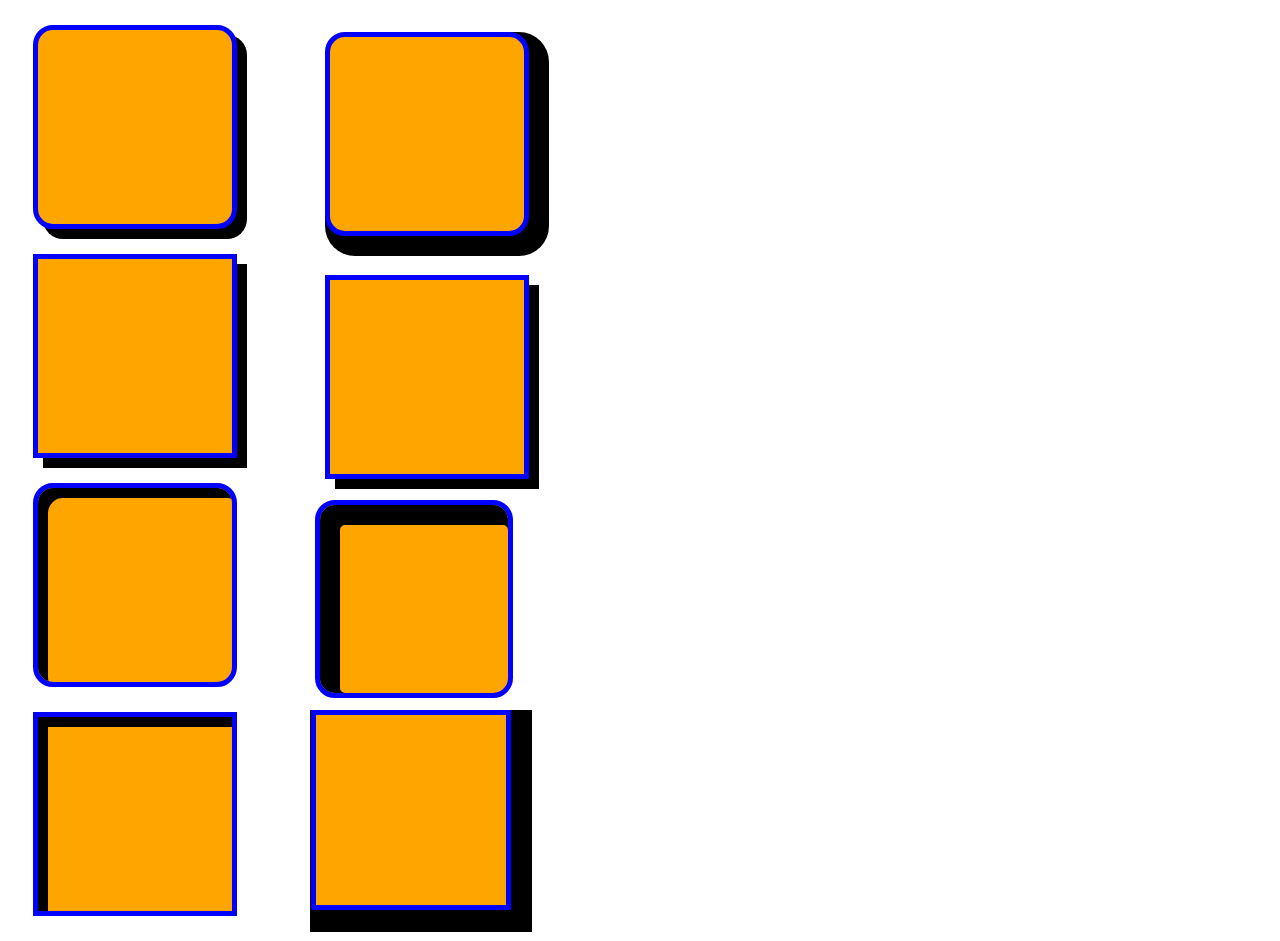
<file: index.html>
<!DOCTYPE html>
<html lang="en">
<head>
    <meta charset="UTF-8">
    <title>Title</title>
    <link rel="stylesheet" href="main.css">
</head>
<body>
<div class="wrap-1"></div>
<div class="wrap-2"></div>
<div class="wrap-3"></div>
<div class="wrap-4"></div>
<div class="wrap-5"></div>
<div class="wrap-6"></div>
<div class="wrap-7"></div>
<div class="wrap-8"></div>
</body>
</html>
</file>
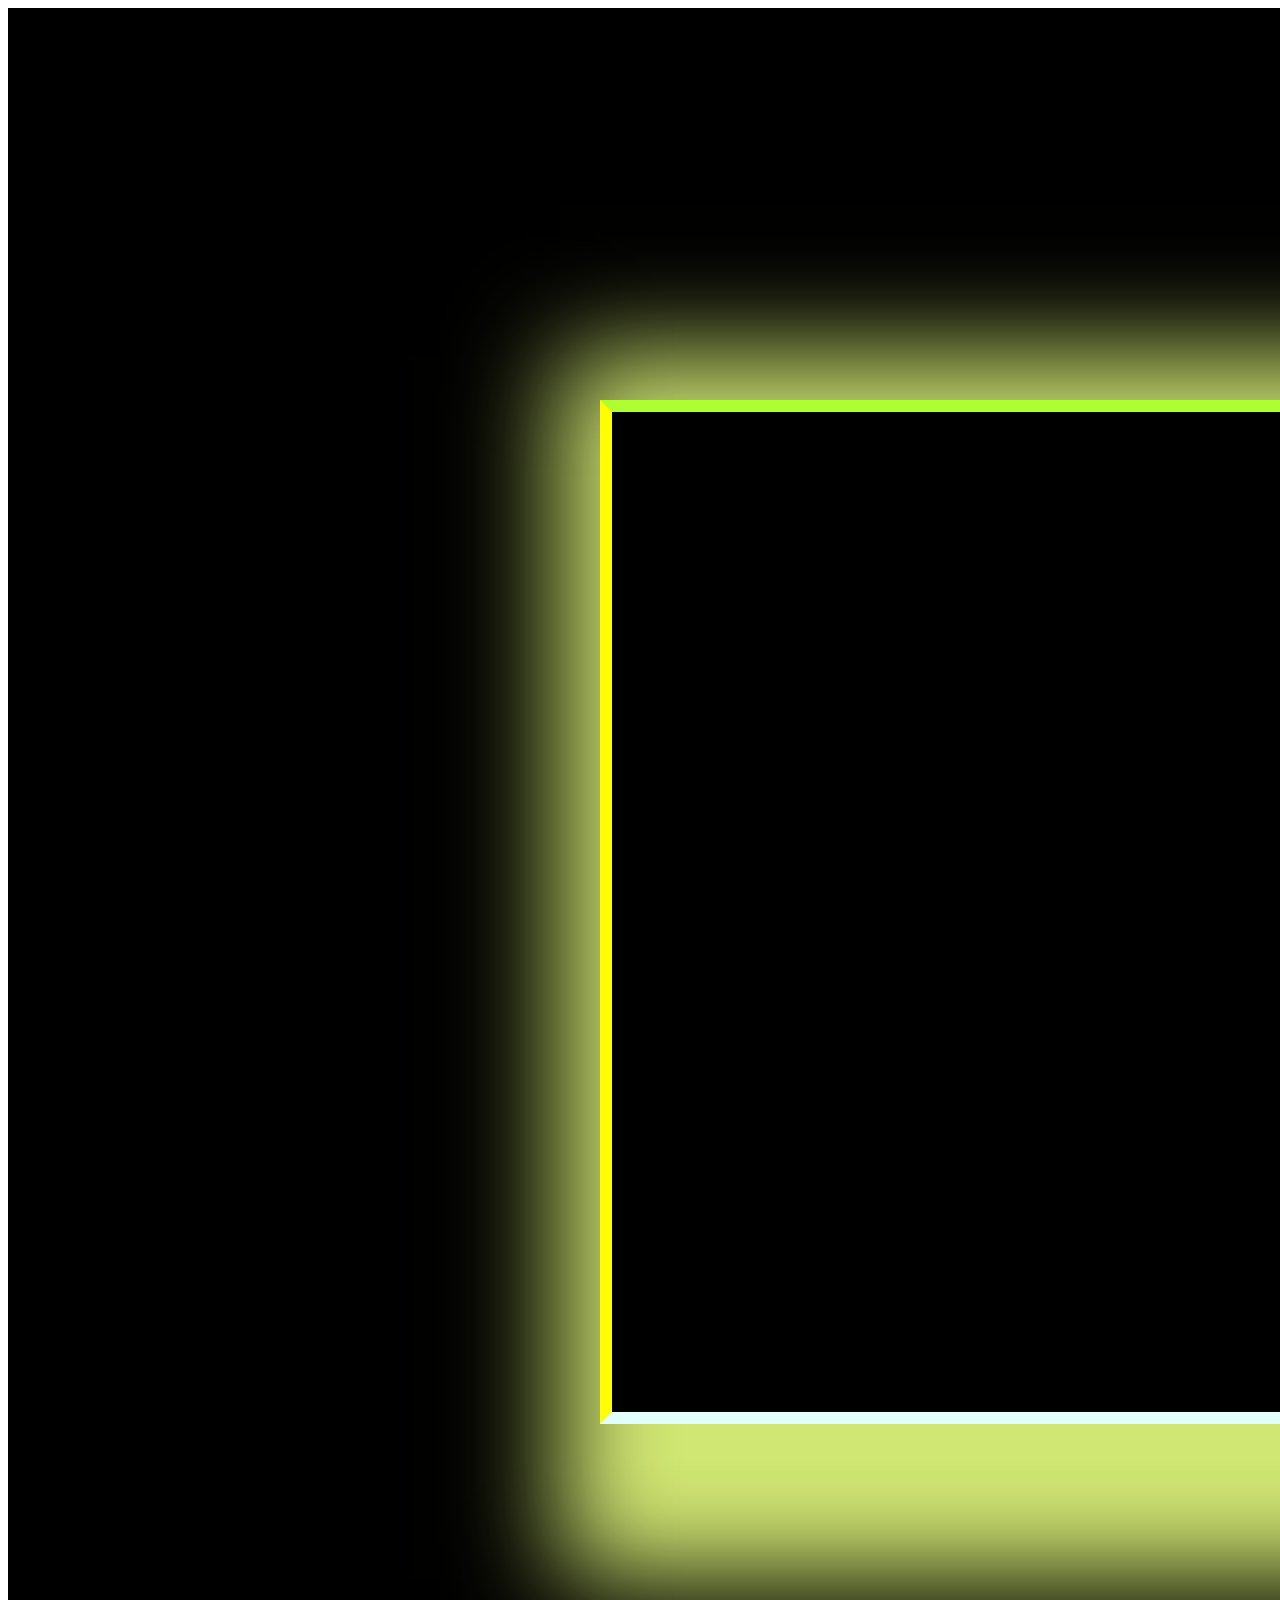
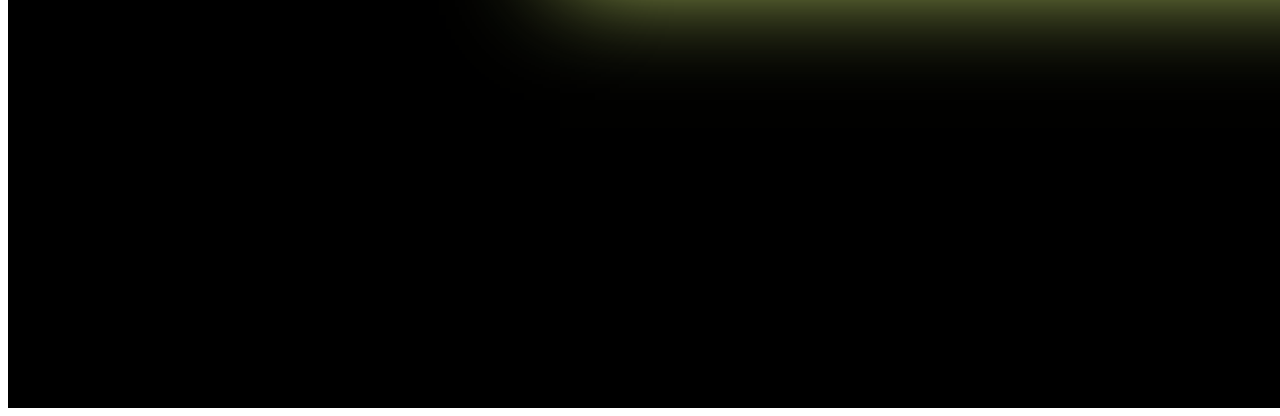
<file: index 2.html>
<!DOCTYPE html>
<html lang="en">
<head>
    <meta charset="UTF-8">
    <title>Title</title>
    <link rel="stylesheet" href="main2.css">
</head>
<body>
<div class="wrap">
    <div class="menu-main"></div>
</div>
</body>
</html>
</file>
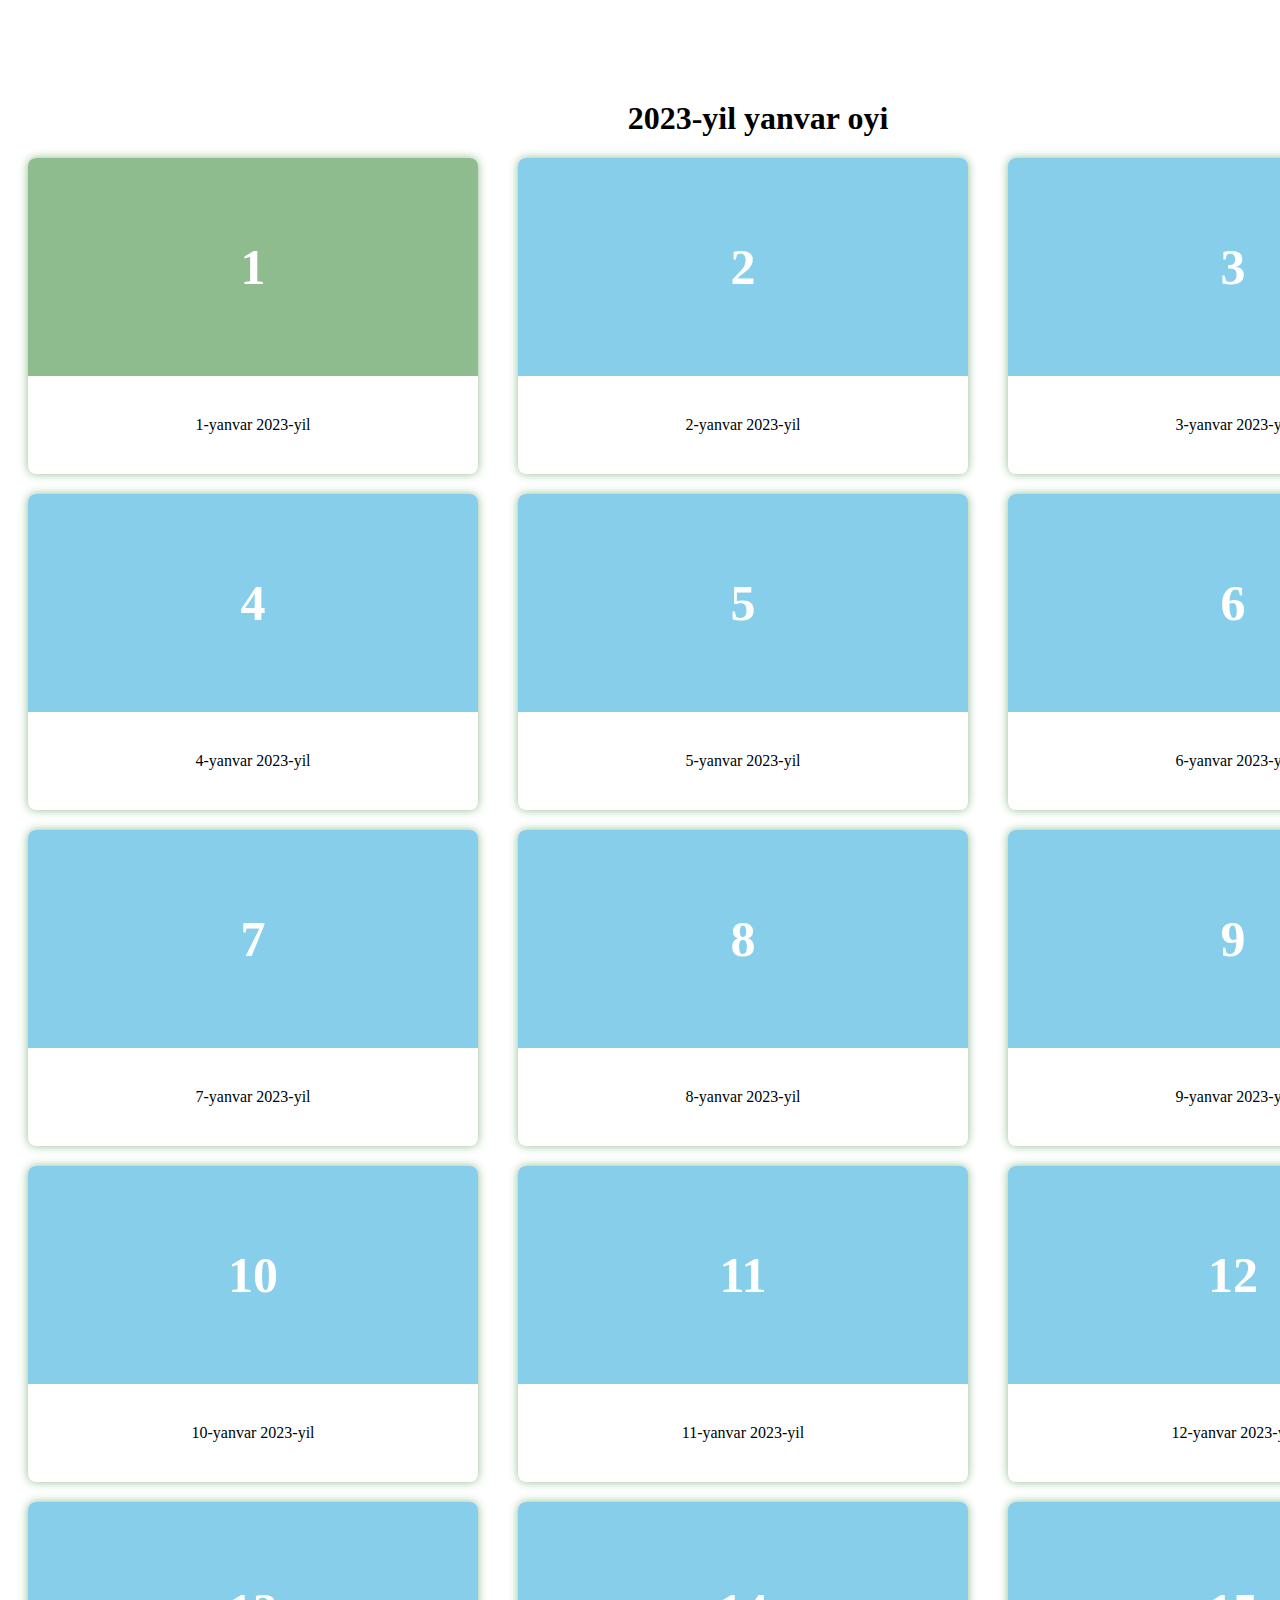
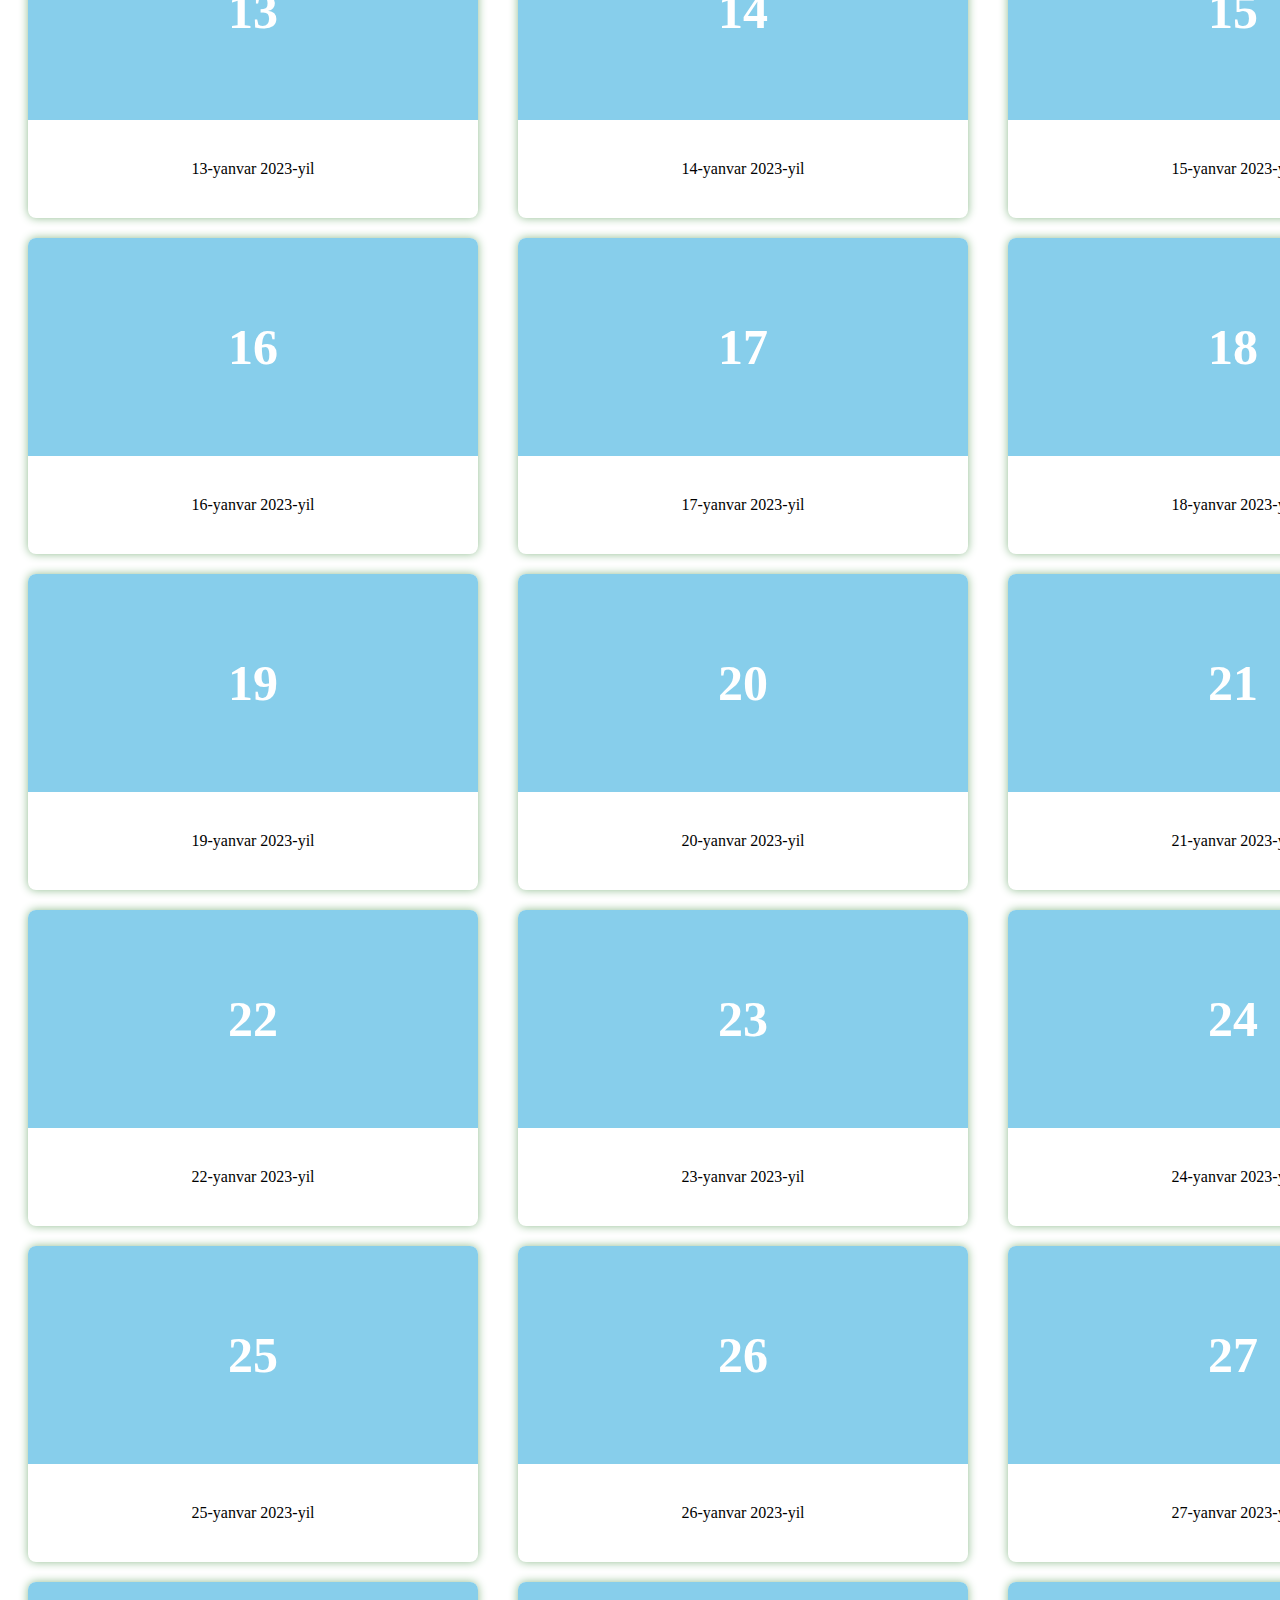
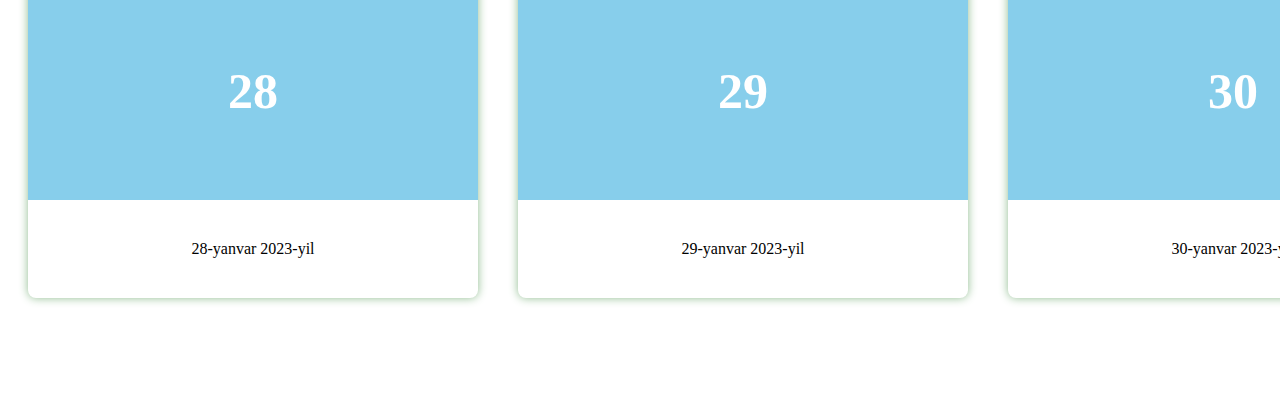
<file: index12345.html>
<!DOCTYPE html>
<html lang="en">
<head>
    <meta charset="UTF-8">
    <title>Title</title>
    <link rel="stylesheet" href="main12345.css">
</head>
<body>

<div class="wrap">
    <h1>2023-yil yanvar oyi</h1>
    <div class="row">
            <div class="col">
                <div class="sana">
                    1
                </div>
                <div class="text-sana">
                    <p>1-yanvar 2023-yil</p>
                </div>
            </div>
            <div class="col">
                <div class="sana">
                    2
                </div>
                <div class="text-sana">
                    <p>2-yanvar 2023-yil</p>
                </div>
            </div>
            <div class="col">
                <div class="sana">
                    3
                </div>
                <div class="text-sana">
                    <p>3-yanvar 2023-yil</p>
                </div>
            </div>
            <div class="clear"></div>
    </div>
    <div class="row2">
        <div class="col2">
            <div class="sana">
                4
            </div>
            <div class="text-sana">
                <p>4-yanvar 2023-yil</p>
            </div>
        </div>
        <div class="col2">
            <div class="sana">
                5
            </div>
            <div class="text-sana">
                <p>5-yanvar 2023-yil</p>
            </div>
        </div>
        <div class="col2">
            <div class="sana">
                6
            </div>
            <div class="text-sana">
                <p>6-yanvar 2023-yil</p>
            </div>
        </div>
        <div class="clear"></div>
    </div>
    <div class="row3">
        <div class="col3">
            <div class="sana">
                7
            </div>
            <div class="text-sana">
                <p>7-yanvar 2023-yil</p>
            </div>
        </div>
        <div class="col3">
            <div class="sana">
                8
            </div>
            <div class="text-sana">
                <p>8-yanvar 2023-yil</p>
            </div>
        </div>
        <div class="col3">
            <div class="sana">
                9
            </div>
            <div class="text-sana">
                <p>9-yanvar 2023-yil</p>
            </div>
        </div>
        <div class="clear"></div>
    </div>

    <div class="row4">
        <div class="col4">
            <div class="sana">
                10
            </div>
            <div class="text-sana">
                <p>10-yanvar 2023-yil</p>
            </div>
        </div>
        <div class="col4">
            <div class="sana">
                11
            </div>
            <div class="text-sana">
                <p>11-yanvar 2023-yil</p>
            </div>
        </div>
        <div class="col4">
            <div class="sana">
               12
            </div>
            <div class="text-sana">
                <p>12-yanvar 2023-yil</p>
            </div>
        </div>
        <div class="clear"></div>
    </div>
    <div class="row5">
        <div class="col5">
            <div class="sana">
                13
            </div>
            <div class="text-sana">
                <p>13-yanvar 2023-yil</p>
            </div>
        </div>
        <div class="col2">
            <div class="sana">
                14
            </div>
            <div class="text-sana">
                <p>14-yanvar 2023-yil</p>
            </div>
        </div>
        <div class="col2">
            <div class="sana">
                15
            </div>
            <div class="text-sana">
                <p>15-yanvar 2023-yil</p>
            </div>
        </div>
        <div class="clear"></div>
    </div>
    <div class="row6">
        <div class="col6">
            <div class="sana">
                16
            </div>
            <div class="text-sana">
                <p>16-yanvar 2023-yil</p>
            </div>
        </div>
        <div class="col6">
            <div class="sana">
                17
            </div>
            <div class="text-sana">
                <p>17-yanvar 2023-yil</p>
            </div>
        </div>
        <div class="col6">
            <div class="sana">
                18
            </div>
            <div class="text-sana">
                <p>18-yanvar 2023-yil</p>
            </div>
        </div>
        <div class="clear"></div>
    </div>

    <div class="row7">
        <div class="col7">
            <div class="sana">
                19
            </div>
            <div class="text-sana">
                <p>19-yanvar 2023-yil</p>
            </div>
        </div>
        <div class="col7">
            <div class="sana">
                20
            </div>
            <div class="text-sana">
                <p>20-yanvar 2023-yil</p>
            </div>
        </div>
        <div class="col7">
            <div class="sana">
                21
            </div>
            <div class="text-sana">
                <p>21-yanvar 2023-yil</p>
            </div>
        </div>
        <div class="clear"></div>
    </div>
    <div class="row8">
        <div class="col8">
            <div class="sana">
                22
            </div>
            <div class="text-sana">
                <p>22-yanvar 2023-yil</p>
            </div>
        </div>
        <div class="col8">
            <div class="sana">
                23
            </div>
            <div class="text-sana">
                <p>23-yanvar 2023-yil</p>
            </div>
        </div>
        <div class="col8">
            <div class="sana">
                24
            </div>
            <div class="text-sana">
                <p>24-yanvar 2023-yil</p>
            </div>
        </div>
        <div class="clear"></div>
    </div>
    <div class="row9">
        <div class="col9">
            <div class="sana">
                25
            </div>
            <div class="text-sana">
                <p>25-yanvar 2023-yil</p>
            </div>
        </div>
        <div class="col9">
            <div class="sana">
                26
            </div>
            <div class="text-sana">
                <p>26-yanvar 2023-yil</p>
            </div>
        </div>
        <div class="col9">
            <div class="sana">
                27
            </div>
            <div class="text-sana">
                <p>27-yanvar 2023-yil</p>
            </div>
        </div>
        <div class="clear"></div>
    </div>

    <div class="row10">
        <div class="col10">
            <div class="sana">
                28
            </div>
            <div class="text-sana">
                <p>28-yanvar 2023-yil</p>
            </div>
        </div>
        <div class="col10">
            <div class="sana">
                29
            </div>
            <div class="text-sana">
                <p>29-yanvar 2023-yil</p>
            </div>
        </div>
        <div class="col10">
            <div class="sana">
                30
            </div>
            <div class="text-sana">
                <p>30-yanvar 2023-yil</p>
            </div>
        </div>
        <div class="clear"></div>
    </div>
</div>

</body>
</html>
</file>
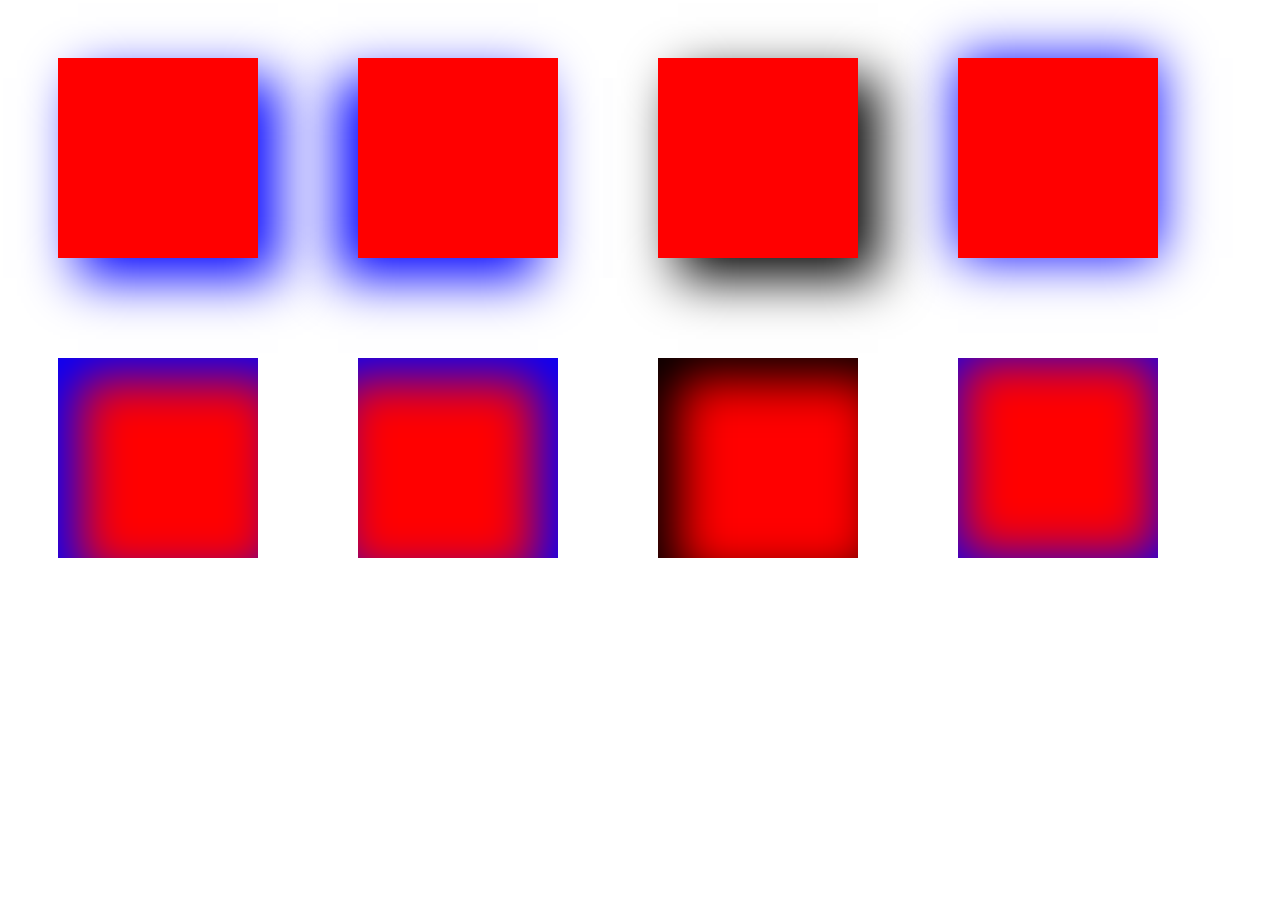
<file: index4.html>
<!DOCTYPE html>
<html lang="en">
<head>
    <meta charset="UTF-8">
    <title>Title</title>
  <link rel="stylesheet" href="main4.css">
</head>
<body>
<div class="box"></div>
<div class="box1" style="box-shadow: 20px 20px 50px blue "></div>
<div class="box2" style="box-shadow: -20px 20px 50px blue "></div>
<div class="box3" style="box-shadow: 20px 20px 50px "></div>
<div class="box4" style="box-shadow: 0 0 50px blue"></div>
<div class="box5" style="box-shadow: 20px 20px 50px blue inset "></div>
<div class="box6" style="box-shadow: -20px 20px 50px blue inset "></div>
<div class="box7" style="box-shadow: 20px 20px 50px inset "></div>
<div class="box8" style="box-shadow: 0 0 50px blue inset"></div>
</body>
</html>
</file>
<file: main.css>
.wrap-1{
    box-shadow: 10px 10px rgba(0,0,0,4);
    width: 144px;
    height: 144px;
    border: 5px solid blue;
    border-radius: 20px;
    background-color: orange;
    padding: 25px;
    margin: 25px;
}
.wrap-2{
    box-shadow:  rgba(0,0,0,4) 10px 10px;
    width: 144px;
    height: 144px;
    border: 5px solid blue;
    border-radius: 0;
    background-color: orange;
    padding: 25px;
    margin: 25px;
}
.wrap-3 {
    box-shadow: inset 10px 10px rgba(0,0,0,4);
    width: 144px;
    height: 144px;
    border: 5px solid blue;
    border-radius: 20px;
    background-color: orange;
    padding: 25px;
    margin: 25px;
}

.wrap-4{
    box-shadow: inset 10px 10px rgba(0,0,0,4);
    width: 144px;
    height: 144px;
    border: 5px solid blue;
    border-radius: 0;
    background-color: orange;
    padding: 25px;
    margin: 25px;
}
.wrap-5{
    box-shadow: rgba(0,0,0,4) 10px 10px 0 10px ;
    width: 144px;
    height: 144px;
    background-color: orange;
    border-radius: 20px;
    padding: 25px;
    margin: 25px;
    border: 5px solid blue;
    position: absolute;
    left: 300px;
    top: 7px;
}
.wrap-6{
    box-shadow: rgba(0,0,0,4) 10px 10px;
    border-radius: 0px;
    background-color: orange;
    border: 5px solid blue;
    position: absolute;
    left: 300px;
    top: 250px;
    width: 144px;
    height: 144px;
    padding: 25px;
    margin: 25px;
}
.wrap-7{
    width: 188px;
    height: 188px;
    background-color: orange;
    border: 5px solid blue;
    box-shadow: rgba(0,0,0,4) 10px 10px 0 10px inset;
    position: absolute;
    left: 315px;
    top: 500px;
    border-radius: 20px;
}
.wrap-8{
    width: 190px;
    height: 190px;
    background-color: orange;
    border-radius: 0;
    box-shadow: rgba(00,0,0,4) 10px 11px 0px 11px;
    border: 5px solid blue;
    position: absolute;
    left: 311px;
    top: 710px;
}
</file>
<file: main2.css>
.wrap{
    width: 4000px;
    height: 2000px;
    background-color: black;
}
.menu-main{
    width: 2000px;
    height: 1000px;
    background-color: black;
    border: 12px solid;
    position: absolute;
    left: 600px;
    top: 400px;
    border-top-color: greenyellow;
    border-bottom-color: lightcyan;
    border-left-color: yellow;
    border-right-color: indianred;
   /*box-shadow: rgb(241, 9, 55) 50px 222px 50px 110px;*/
    box-shadow: chartreuse 50px 120px 200px 100px;
   -webkit-box-shadow: rgb(209, 231, 115) 60px 55px 100px 100px;
}
</file>
<file: main12345.css>
.wrap{
    width: 1500px;
    margin: 100px auto;
}
h1{
    text-shadow: 100px 70px 200px #cccccc;
    text-align: center;
}

.row{
    display: block;
    width: 100%;
}
.col{
    width: 30%;
    display: block;
    float: left;
    border-radius: 8px;
    background-color: #ffffff;
    box-shadow: 0 0 10px darkseagreen;
    -webkit-box-shadow: 0 0 10px darkseagreen;
    -o-box-shadow: 0 0 10px darkseagreen;
    -moz-box-shadow: 0 0 10px darkseagreen ;
    -ms-box-shadow: 0 0 10px  darkseagreen ;
    margin: 0 20px;
}
.col:hover{
    box-shadow: 0 0 20px;
    transform: translate(40px);
}
.row .col:first-child .sana{
    background-color: darkseagreen;
}
.sana{
    padding: 5rem 0;
    text-align: center;
    font-size: 50px;
    font-weight: 600;
    background-color: skyblue;
    color: white;
    border-top-left-radius: 8px;
    border-top-right-radius: 8px;
}
.text-sana{
    padding: 1.5rem 0;
    text-align: center;
}
.clear{
    clear: both;
}

.row2{
    display: block;
    width: 100%;
    margin-top: 20px;
}
.col2{
    width: 30%;
    display: block;
    float: left;
    border-radius: 8px;
    background-color: #ffffff;
    box-shadow: 0 0 10px darkseagreen;
    -webkit-box-shadow: 0 0 10px darkseagreen;
    -o-box-shadow: 0 0 10px darkseagreen;
    -moz-box-shadow: 0 0 10px darkseagreen ;
    -ms-box-shadow: 0 0 10px  darkseagreen ;
    margin: 0 20px;
}
.col2:hover{
    box-shadow: 0 0 20px;
    transform: rotate(30deg);
}

.row3{
    display: block;
    width: 100%;
    margin-top: 20px;
}
.col3{
    width: 30%;
    display: block;
    float: left;
    border-radius: 8px;
    background-color: #ffffff;
    box-shadow: 0 0 10px darkseagreen;
    -webkit-box-shadow: 0 0 10px darkseagreen;
    -o-box-shadow: 0 0 10px darkseagreen;
    -moz-box-shadow: 0 0 10px darkseagreen ;
    -ms-box-shadow: 0 0 10px  darkseagreen ;
    margin: 0 20px;
}
.col3:hover{
    box-shadow: 0 0 20px;
    transform: scale(1.5);
}

.row4{
    display: block;
    width: 100%;
    margin-top: 20px;
}
.col4{
    width: 30%;
    display: block;
    float: left;
    border-radius: 8px;
    background-color: #ffffff;
    box-shadow: 0 0 10px darkseagreen;
    -webkit-box-shadow: 0 0 10px darkseagreen;
    -o-box-shadow: 0 0 10px darkseagreen;
    -moz-box-shadow: 0 0 10px darkseagreen ;
    -ms-box-shadow: 0 0 10px  darkseagreen ;
    margin: 0 20px;
}
.col4:hover{
    box-shadow: 0 0 20px;
    transform: skew(-45deg);
}

.row5{
    display: block;
    width: 100%;
    margin-top: 20px;
}
.col5{
    width: 30%;
    display: block;
    float: left;
    border-radius: 8px;
    background-color: #ffffff;
    box-shadow: 0 0 10px darkseagreen;
    -webkit-box-shadow: 0 0 10px darkseagreen;
    -o-box-shadow: 0 0 10px darkseagreen;
    -moz-box-shadow: 0 0 10px darkseagreen ;
    -ms-box-shadow: 0 0 10px  darkseagreen ;
    margin: 0 20px;
}
.col5:hover{
    box-shadow: 0 0 20px;
    transform: rotate(-20deg);
}

.row6{
    display: block;
    width: 100%;
    margin-top: 20px;
}
.col6{
    width: 30%;
    display: block;
    float: left;
    border-radius: 8px;
    background-color: #ffffff;
    box-shadow: 0 0 10px darkseagreen;
    -webkit-box-shadow: 0 0 10px darkseagreen;
    -o-box-shadow: 0 0 10px darkseagreen;
    -moz-box-shadow: 0 0 10px darkseagreen ;
    -ms-box-shadow: 0 0 10px  darkseagreen ;
    margin: 0 20px;
}
.col6:hover{
    box-shadow: 0 0 20px;
    transform: scaleX(0.8);
}

.row7{
    display: block;
    width: 100%;
    margin-top: 20px;
}
.col7{
    width: 30%;
    display: block;
    float: left;
    border-radius: 8px;
    background-color: #ffffff;
    box-shadow: 0 0 10px darkseagreen;
    -webkit-box-shadow: 0 0 10px darkseagreen;
    -o-box-shadow: 0 0 10px darkseagreen;
    -moz-box-shadow: 0 0 10px darkseagreen ;
    -ms-box-shadow: 0 0 10px  darkseagreen ;
    margin: 0 20px;
}
.col7:hover{
    box-shadow: 0 0 20px;
    transform: skew(10deg);
}

.row8{
    display: block;
    width: 100%;
    margin-top: 20px;
}
.col8{
    width: 30%;
    display: block;
    float: left;
    border-radius: 8px;
    background-color: #ffffff;
    box-shadow: 0 0 10px darkseagreen;
    -webkit-box-shadow: 0 0 10px darkseagreen;
    -o-box-shadow: 0 0 10px darkseagreen;
    -moz-box-shadow: 0 0 10px darkseagreen ;
    -ms-box-shadow: 0 0 10px  darkseagreen ;
    margin: 0 20px;
}
.col8:hover{
    box-shadow: 0 0 20px;
    transform: translate(0,40px);
}

.row9{
    display: block;
    width: 100%;
    margin-top: 20px;
}
.col9{
    width: 30%;
    display: block;
    float: left;
    border-radius: 8px;
    background-color: #ffffff;
    box-shadow: 0 0 10px darkseagreen;
    -webkit-box-shadow: 0 0 10px darkseagreen;
    -o-box-shadow: 0 0 10px darkseagreen;
    -moz-box-shadow: 0 0 10px darkseagreen ;
    -ms-box-shadow: 0 0 10px  darkseagreen ;
    margin: 0 20px;
}
.col9:hover{
    box-shadow: 0 0 20px;
    transform: translate(10px,-10px);
}

.row10{
    display: block;
    width: 100%;
    margin-top: 20px;
}
.col10{
    width: 30%;
    display: block;
    float: left;
    border-radius: 8px;
    background-color: #ffffff;
    box-shadow: 0 0 10px darkseagreen;
    -webkit-box-shadow: 0 0 10px darkseagreen;
    -o-box-shadow: 0 0 10px darkseagreen;
    -moz-box-shadow: 0 0 10px darkseagreen ;
    -ms-box-shadow: 0 0 10px  darkseagreen ;
    margin: 0 20px;
}
.col10:hover{
    box-shadow: 0 0 20px;
    transform: skew(25deg);
}
</file>
<file: main4.css>
.box1{
    width: 100px;
    height: 100px;
    float:left;
    padding: 50px;
    margin: 50px;
    background-color: red;
}.box2{
    width: 100px;
    height: 100px;
    float:left;
    padding: 50px;
    margin: 50px;
    background-color: red;
}.box3{
    width: 100px;
    height: 100px;
    float:left;
    padding: 50px;
    margin: 50px;
    background-color: red;
}.box4{
    width: 100px;
    height: 100px;
    float:left;
    padding: 50px;
    margin: 50px;
       background-color: red;
}.box5{
     width: 100px;
     height: 100px;
     float:left;
     padding: 50px;
     margin: 50px;
     background-color: red;
 }.box6{
      width: 100px;
      height: 100px;
      float:left;
      padding: 50px;
      margin: 50px;
      background-color: red;
  }.box7{
       width: 100px;
       height: 100px;
       float:left;
       padding: 50px;
       margin: 50px;
       background-color: red;
   }.box8{
        width: 100px;
        height: 100px;
        float:left;
        padding: 50px;
        margin: 50px;
        background-color: red;
    }
</file>
